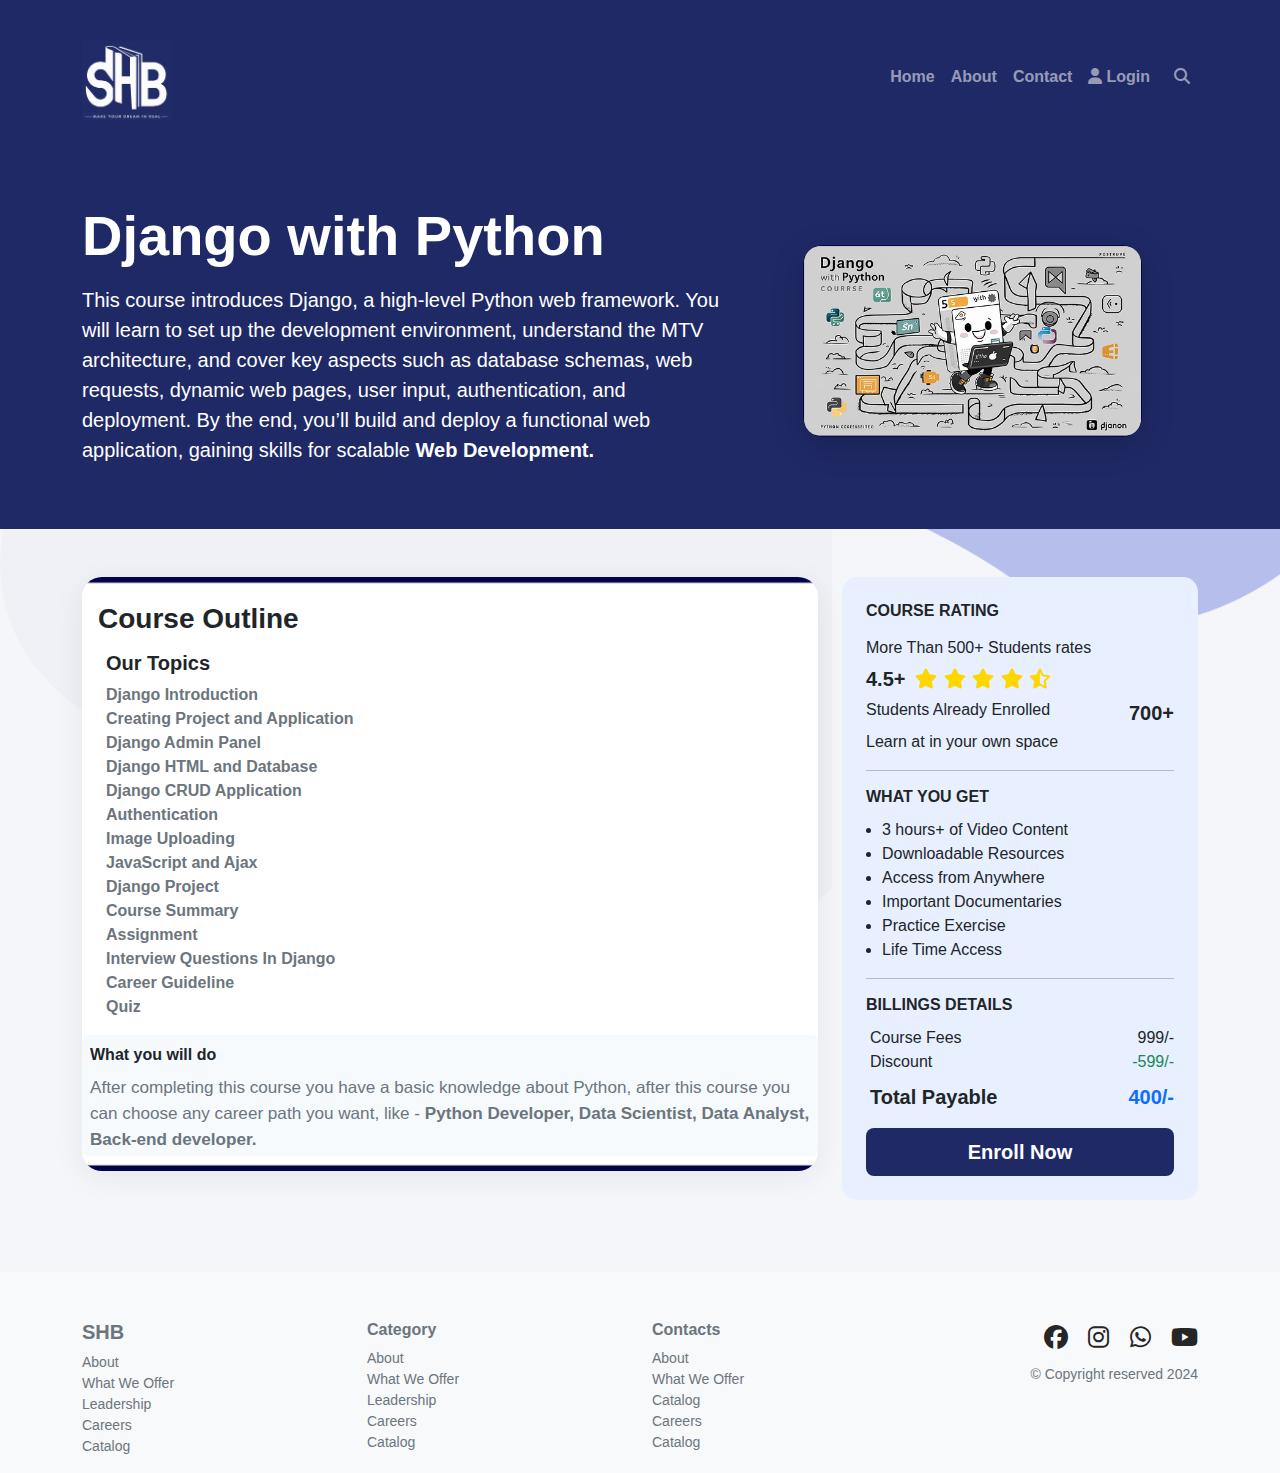
<file: courseview.html>
<!DOCTYPE html>
<html lang="en">

<head>
    <meta charset="UTF-8">
    <meta name="viewport" content="width=device-width, initial-scale=1">
    <title>Django with Python | SHB</title>
    <!-- Bootstrap 5 CDN -->
    <link href="https://cdn.jsdelivr.net/npm/bootstrap@5.3.2/dist/css/bootstrap.min.css" rel="stylesheet">
    <link rel="stylesheet" href="https://cdnjs.cloudflare.com/ajax/libs/font-awesome/6.4.2/css/all.min.css">
    <style>
        body {
            background: #f4f6fa;
            font-family: 'Segoe UI', Arial, sans-serif;
            overflow-x: hidden;
        }

        .brand-bg {
            background: #1f2966;
            color: #fff;
            position: relative;
        }

        .top-right-shape {
            position: absolute;
            top: -55px;
            right: 0;
            width: 62%;
            max-width: 700px;
            z-index: 0;
            pointer-events: none;
        }

        .bottom-left-shape {
            position: absolute;
            bottom: -70px;
            left: 0;
            width: 65%;
            opacity: 0.28;
            z-index: 0;
        }

        .header-content {
            position: relative;
            z-index: 1;
        }

        .main-header-img img {
            max-width: 340px;
            border-radius: 20px;
            box-shadow: 0 8px 32px #0003;
        }

        .feature-box {
            background: #fff;
            border-radius: 20px;
            box-shadow: 0 6px 32px #0001;
        }

        .side-card {
            background: #e8f0ff;
            border-radius: 15px;
        }

        .enroll-btn {
            background: #1f2966;
            color: #fff;
            font-weight: 600;
        }

        .enroll-btn:hover {
            background: #4350cd;
        }

        .rating-star {
            color: #FFD700;
        }

        .footer-link {
            color: #262626;
            text-decoration: none;
        }

        .footer-link:hover {
            text-decoration: underline;
        }

        .course-outline-rect {
            background: url('./Assets/Designs/Rectangle\ 60.png') no-repeat center center / cover;
            border-radius: 20px;
            padding-top: 25px;
            padding-bottom: 15px;
            min-height: 320px;
        }

        @media (max-width: 991px) {
            .top-right-shape {
                display: none;
            }

            .bottom-left-shape {
                display: none;
            }

            .main-header-img img {
                max-width: 220px;
            }

            .course-outline-rect {
                min-height: auto;
            }
        }
        
        .logo-img {
            width: 90px;
            display: block;
            margin: 20px auto 7px;
        }
    </style>
</head>

<body>
    <!-- Navbar -->
    <nav class="navbar navbar-expand-lg navbar-dark brand-bg py-3" style="position:relative; z-index:5;">
        <div class="container">
            <a class="navbar-brand fw-bold fs-3" href="#"><span style="letter-spacing:2px;"><img class="logo-img"
                        src="./Assets/Designs/SKILLHUB Logo_PShop_Final_Whitee 1.png" alt="SkillHubLogo"></span></a>
            <button class="navbar-toggler" type="button" data-bs-toggle="collapse" data-bs-target="#mainNavbar">
                <span class="navbar-toggler-icon"></span>
            </button>
            <div class="collapse navbar-collapse" id="mainNavbar">
                <ul class="navbar-nav ms-auto mb-2 mb-lg-0 align-items-center">
                    <li class="nav-item"><a class="nav-link fw-semibold" href="#">Home</a></li>
                    <li class="nav-item"><a class="nav-link fw-semibold" href="#">About</a></li>
                    <li class="nav-item"><a class="nav-link fw-semibold" href="#">Contact</a></li>
                    <li class="nav-item"><a class="nav-link fw-semibold" href="#"><i
                                class="fa-solid fa-user me-1"></i>Login</a></li>
                    <li class="nav-item ms-2">
                        <a class="nav-link" href="#"><i class="fa-solid fa-magnifying-glass"></i></a>
                    </li>
                </ul>
            </div>
        </div>
    </nav>

    <!-- Decorative Shapes -->
    <img src="./Assets/Designs/Ellipse 4.png" class="top-right-shape" alt="shape">
    <img src="./Assets/Designs/Ellipse 3.png" class="bottom-left-shape" alt="shape">

    <!-- Hero Section -->
    <div class="brand-bg py-5 position-relative" style="overflow:hidden;">
        <div class="container header-content">
            <div class="row align-items-center flex-lg-nowrap">
                <div class="col-lg-7 col-md-12 text-white mb-4 mb-lg-0 position-relative" style="z-index:3;">
                    <h1 class="display-4 fw-bold">Django with Python</h1>
                    <p class="mt-3 fs-5">
                        This course introduces Django, a high-level Python web framework. You will learn to set up the
                        development environment, understand the MTV architecture, and cover key aspects such as database
                        schemas, web requests, dynamic web pages, user input, authentication, and deployment. By the
                        end, you’ll build and deploy a functional web application, gaining skills for scalable <b>Web
                            Development.</b>
                    </p>
                </div>
                <div class="col-lg-5 text-center main-header-img position-relative" style="z-index:3;">
                    <img src="./Assets/Designs/DjaNGO Course Thumbnail 1.png" alt="Django Course" class="img-fluid">
                </div>
            </div>
        </div>
    </div>

    <!-- Main Course Section -->
    <div class="container my-5 position-relative">
        <div class="row g-4">
            <div class="col-lg-8">
                <div class="feature-box course-outline-rect mb-5">
                    <h3 class="mb-3 ps-3"><b>Course Outline</b></h3>
                    <div class="ps-md-4">
                        <h5 class="mb-2"><b>Our Topics</b></h5>
                        <ul class="topic-list list-unstyled fw-semibold text-secondary">
                            <li>Django Introduction</li>
                            <li>Creating Project and Application</li>
                            <li>Django Admin Panel</li>
                            <li>Django HTML and Database</li>
                            <li>Django CRUD Application</li>
                            <li>Authentication</li>
                            <li>Image Uploading</li>
                            <li>JavaScript and Ajax</li>
                            <li>Django Project</li>
                            <li>Course Summary</li>
                            <li>Assignment</li>
                            <li>Interview Questions In Django</li>
                            <li>Career Guideline</li>
                            <li>Quiz</li>
                        </ul>
                    </div>
                    <div class="mt-3 pt-2 pb-1 px-2 rounded" style="background:#f6fafd;">
                        <b>What you will do</b>
                        <p class="mt-2 mb-0 text-secondary" style="font-size:1.07em;">
                            After completing this course you have a basic knowledge about Python, after this course you
                            can choose any career path you want, like -
                            <b>Python Developer, Data Scientist, Data Analyst, Back-end developer.</b>
                        </p>
                    </div>
                </div>
            </div>
            <div class="col-lg-4">
                <div class="side-card p-4 section-shadow mb-4">
                    <h6 class="fw-bold text-uppercase fs-6 pb-2">Course Rating</h6>
                    <ul class="list-unstyled mb-1">
                        <li class="mb-1">More Than 500+ Students rates</li>
                        <li class="mb-1 fs-5">
                            <span class="fw-bolder">4.5+</span>
                            <span class="rating-star ms-1">
                                <i class="fa-solid fa-star"></i>
                                <i class="fa-solid fa-star"></i>
                                <i class="fa-solid fa-star"></i>
                                <i class="fa-solid fa-star"></i>
                                <i class="fa-regular fa-star-half-stroke"></i>
                            </span>
                        </li>
                        <li class="mb-2">Students Already Enrolled
                            <span class="fw-bold fs-5 float-end">700+</span>
                        </li>
                        <li class="mb-2">Learn at in your own space</li>
                    </ul>
                    <hr>
                    <div>
                        <h6 class="fw-bold text-uppercase fs-6 pb-1">What You Get</h6>
                        <ul class="ps-3 mb-2">
                            <li>3 hours+ of Video Content</li>
                            <li>Downloadable Resources</li>
                            <li>Access from Anywhere</li>
                            <li>Important Documentaries</li>
                            <li>Practice Exercise</li>
                            <li>Life Time Access</li>
                        </ul>
                    </div>
                    <hr>
                    <div>
                        <h6 class="fw-bold text-uppercase fs-6 pb-1">Billings Details</h6>
                        <ul class="list-unstyled mb-3 ps-1">
                            <li>Course Fees <span class="float-end">999/-</span></li>
                            <li>Discount <span class="float-end text-success">-599/-</span></li>
                            <li class="fw-bold fs-5 pt-2">Total Payable <span
                                    class="float-end text-primary">400/-</span></li>
                        </ul>
                        <div class="d-grid">
                            <button class="btn enroll-btn btn-lg" type="button">Enroll Now</button>
                        </div>
                    </div>
                </div>
            </div>
        </div>
    </div>

    <!-- Footer -->
    <footer class="pt-5 pb-3 bg-light section-shadow">
        <div class="container">
            <div class="row text-secondary text-center text-lg-start">
                <div class="col-lg-3 mb-3 mb-lg-0">
                    <h5 class="fw-bold">SHB</h5>
                    <div class="small">About<br>What We Offer<br>Leadership<br>Careers<br>Catalog</div>
                </div>
                <div class="col-lg-3 mb-3 mb-lg-0">
                    <h6 class="fw-bold">Category</h6>
                    <div class="small">
                        About<br>What We Offer<br>Leadership<br>Careers<br>Catalog
                    </div>
                </div>
                <div class="col-lg-3 mb-3 mb-lg-0">
                    <h6 class="fw-bold">Contacts</h6>
                    <div class="small">
                        About<br>What We Offer<br>Catalog<br>Careers<br>Catalog
                    </div>
                </div>
                <div class="col-lg-3 d-lg-flex flex-lg-column align-items-lg-end">
                    <div class="mb-2">
                        <a href="#" class="footer-link me-3 fs-4"><i class="fab fa-facebook"></i></a>
                        <a href="#" class="footer-link me-3 fs-4"><i class="fab fa-instagram"></i></a>
                        <a href="#" class="footer-link me-3 fs-4"><i class="fab fa-whatsapp"></i></a>
                        <a href="#" class="footer-link fs-4"><i class="fab fa-youtube"></i></a>
                    </div>
                    <div class="text-secondary small">&copy; Copyright reserved 2024</div>
                </div>
            </div>
        </div>
    </footer>

    <!-- Bootstrap JS -->
    <script src="https://cdn.jsdelivr.net/npm/bootstrap@5.3.2/dist/js/bootstrap.bundle.min.js"></script>
</body>

</html>
</file>
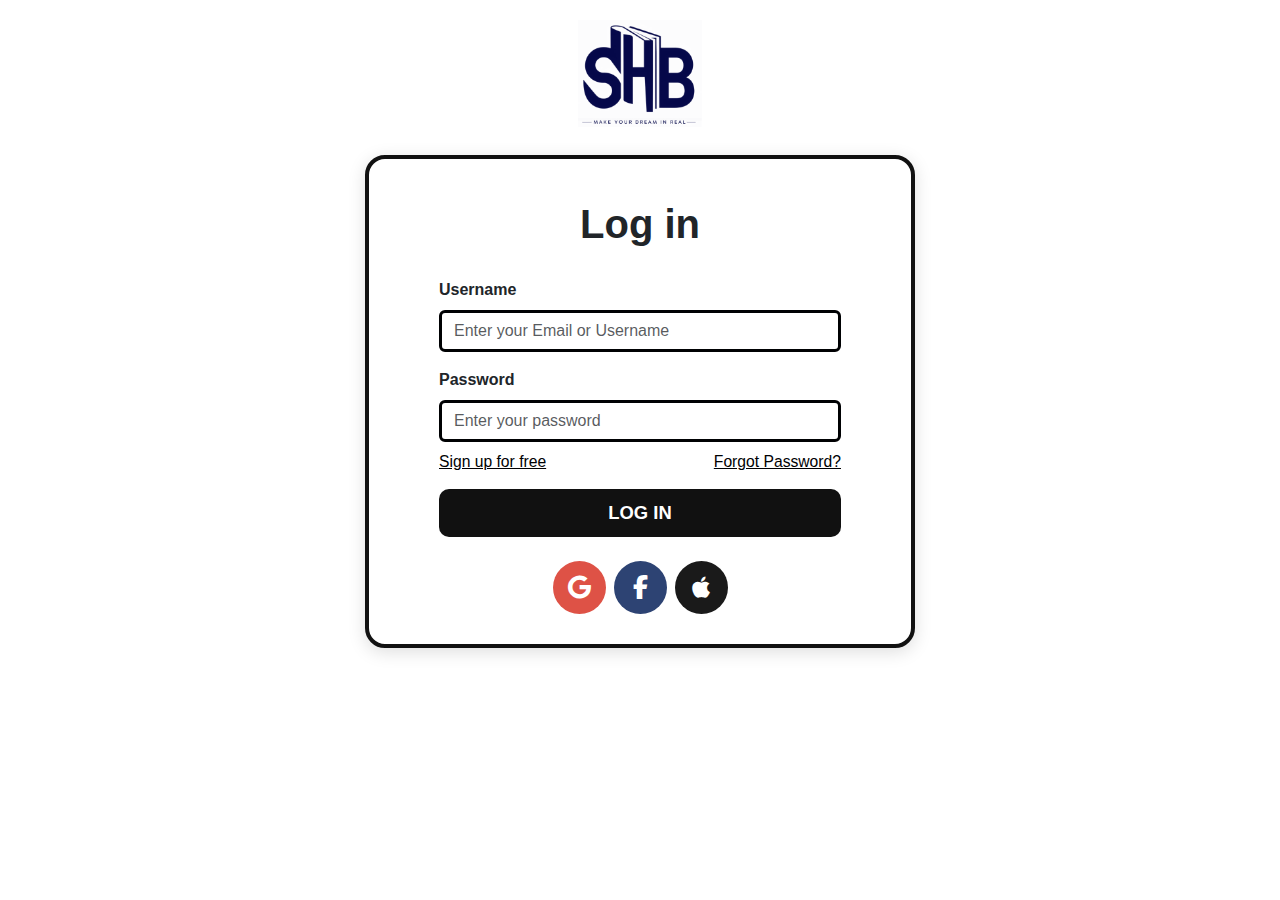
<file: login.html>
<!DOCTYPE html>
<html lang="en">

<head>
    <meta charset="UTF-8">
    <title>Log in | SHB</title>
    <meta name="viewport" content="width=device-width, initial-scale=1">
    <!-- Bootstrap CDN -->
    <link href="https://cdn.jsdelivr.net/npm/bootstrap@5.3.2/dist/css/bootstrap.min.css" rel="stylesheet">
    <style>
        body {
            background: #fff;
            font-family: 'Segoe UI', Arial, sans-serif;
        }

        :root {
            --bs-border-width: 3px;
            --bs-border-color: #000103;
        }

        .center-box {
            max-width: 550px;
            margin: 20px auto;
            background: #fff;
            border-radius: 20px;
            box-shadow: 0 4px 18px #0002;
            padding: 35px 70px 30px;
            border: 4px solid #111;
        }

        .login-title {
            text-align: center;
            font-weight:700;
            font-size: 2.5rem;
            margin-bottom: 24px;
        }

        .log-btn {
            background: #111;
            color: #fff;
            border: none;
            border-radius: 10px;
            font-weight: 600;
            font-size: 1.15rem;
            padding: 10px;
        }

        .log-btn:hover {
            background: #2d2d2d;
        }

        .social-btns .btn {
            width: 53px;
            height: 53px;
            border-radius: 50%;
            font-size: 1.5em;
            margin-right: 16px;
        }

        .social-btns .btn:last-child {
            margin-right: 0;
        }

        .google {
            background: #de5246;
            color: #fff;
        }

        .facebook {
            background: #2d4373;
            color: #fff;
        }

        .apple {
            background: #1a1a1a;
            color: #fff;
        }

        .logo-img {
            width: 124px;
            display: block;
            margin: 20px auto 7px;
        }
    </style>
    <!-- Icons -->
    <link rel="stylesheet" href="https://cdnjs.cloudflare.com/ajax/libs/font-awesome/6.4.2/css/all.min.css">
</head>

<body>
    <div>
        <img class="logo-img" src="./Assets/Images/SkillHubBengal LOGO.png" alt="SHB Logo" />
        <div class="center-box">
            <div class="login-title">Log in</div>
            <form>
                <div class="mb-3">
                    <label class="form-label fw-semibold">Username</label>
                    <input type="text" class="form-control" placeholder="Enter your Email or Username" required>
                </div>
                <div class="mb-2">
                    <label class="form-label fw-semibold">Password</label>
                    <input type="password" class="form-control" placeholder="Enter your password" required>
                </div>
                <div class="d-flex justify-content-between align-items-center mb-3" style="font-size:0.98em;">
                    <a href="signup.html" style="text-decoration:underline; color:#000103;">Sign up for free</a>
                    <a href="#" style="text-decoration:underline; color:#000103;">Forgot Password?</a>
                </div>
                <button type="submit" class="w-100 log-btn mb-3">LOG IN</button>
            </form>
            <div class="text-center mt-2">
                <div class="d-flex justify-content-center align-items-center mt-2 social-btns">
                    <button class="btn google me-2" aria-label="Login with Google"><i
                            class="fab fa-google"></i></button>
                    <button class="btn facebook me-2" aria-label="Login with Facebook"><i
                            class="fab fa-facebook-f"></i></button>
                    <button class="btn apple" aria-label="Login with Apple"><i class="fab fa-apple"></i></button>
                </div>
            </div>
        </div>
    </div>
</body>

</html>
</file>
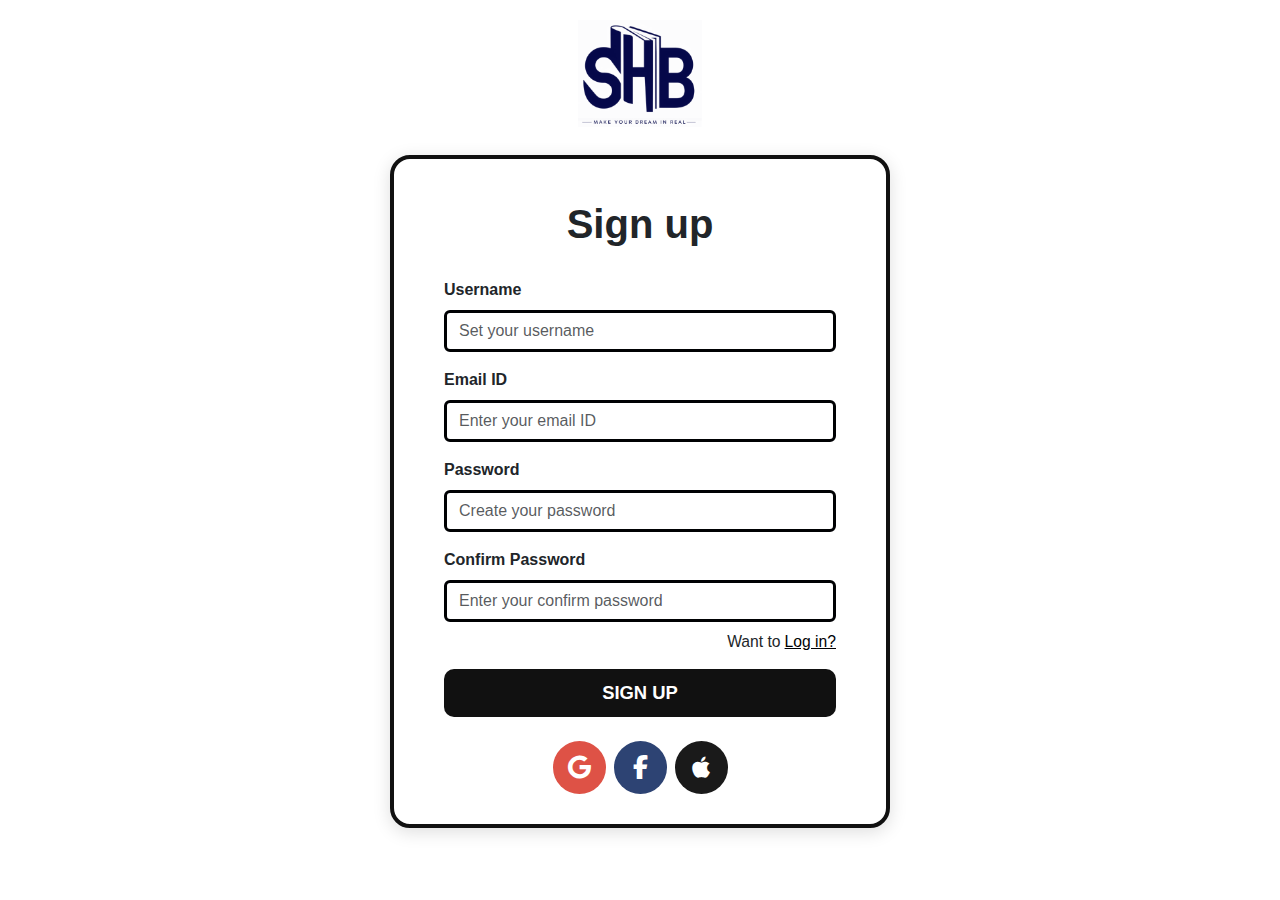
<file: registration.html>
<!DOCTYPE html>
<html lang="en">

<head>
    <meta charset="UTF-8">
    <title>Sign up | SHB</title>
    <meta name="viewport" content="width=device-width, initial-scale=1">
    <link href="https://cdn.jsdelivr.net/npm/bootstrap@5.3.2/dist/css/bootstrap.min.css" rel="stylesheet">
    <style>
        body {
            background: #fff;
            font-family: 'Segoe UI', Arial, sans-serif;
        }
        
        :root {
            --bs-border-width: 3px;
            --bs-border-color: #000103;
        }


        .center-box {
            max-width: 500px;
            margin: 20px auto;
            background: #fff;
            border-radius: 20px;
            box-shadow: 0 4px 18px #0002;
            padding: 35px 50px 30px;
            border: 4px solid #111;
        }

        .signup-title {
            text-align: center;
            font-weight:700;
            font-size: 2.5rem;
            margin-bottom: 24px;
        }

        .log-btn {
            background: #111;
            color: #fff;
            border: none;
            border-radius: 10px;
            font-weight: 600;
            font-size: 1.15rem;
            padding: 10px;
        }

        .log-btn:hover {
            background: #2d2d2d;
        }

        .social-btns .btn {
            width: 53px;
            height: 53px;
            border-radius: 50%;
            font-size: 1.5em;
            margin-right: 16px;
        }

        .social-btns .btn:last-child {
            margin-right: 0;
        }

        .google {
            background: #de5246;
            color: #fff;
        }

        .facebook {
            background: #2d4373;
            color: #fff;
        }

        .apple {
            background: #1a1a1a;
            color: #fff;
        }

        .logo-img {
            width: 124px;
            display: block;
            margin: 20px auto 7px;
        }
    </style>
    <link rel="stylesheet" href="https://cdnjs.cloudflare.com/ajax/libs/font-awesome/6.4.2/css/all.min.css">
</head>

<body>
    <div>
        <img class="logo-img" src="./Assets/Images/SkillHubBengal LOGO.png" alt="SHB Logo" />
        <div class="center-box">
            <div class="signup-title">Sign up</div>
            <form>
                <div class="mb-3">
                    <label class="form-label fw-semibold">Username</label>
                    <input type="text" class="form-control" placeholder="Set your username" required>
                </div>
                <div class="mb-3">
                    <label class="form-label fw-semibold">Email ID</label>
                    <input type="email" class="form-control" placeholder="Enter your email ID" required>
                </div>
                <div class="mb-3">
                    <label class="form-label fw-semibold">Password</label>
                    <input type="password" class="form-control" placeholder="Create your password" required>
                </div>
                <div class="mb-2">
                    <label class="form-label fw-semibold">Confirm Password</label>
                    <input type="password" class="form-control" placeholder="Enter your confirm password" required>
                </div>
                <div class="d-flex justify-content-end align-items-center mb-3" style="font-size:0.98em;">
                    <span class="me-1">Want to</span> <a href="login.html" style="text-decoration:underline; color:#000103;">Log
                        in?</a>
                </div>
                <button type="submit" class="w-100 log-btn mb-3">SIGN UP</button>
            </form>
            <div class="text-center mt-2">
                <div class="d-flex justify-content-center align-items-center mt-2 social-btns">
                    <button class="btn google me-2" aria-label="Sign up with Google"><i
                            class="fab fa-google"></i></button>
                    <button class="btn facebook me-2" aria-label="Sign up with Facebook"><i
                            class="fab fa-facebook-f"></i></button>
                    <button class="btn apple" aria-label="Sign up with Apple"><i class="fab fa-apple"></i></button>
                </div>
            </div>
        </div>
    </div>
</body>

</html>
</file>
